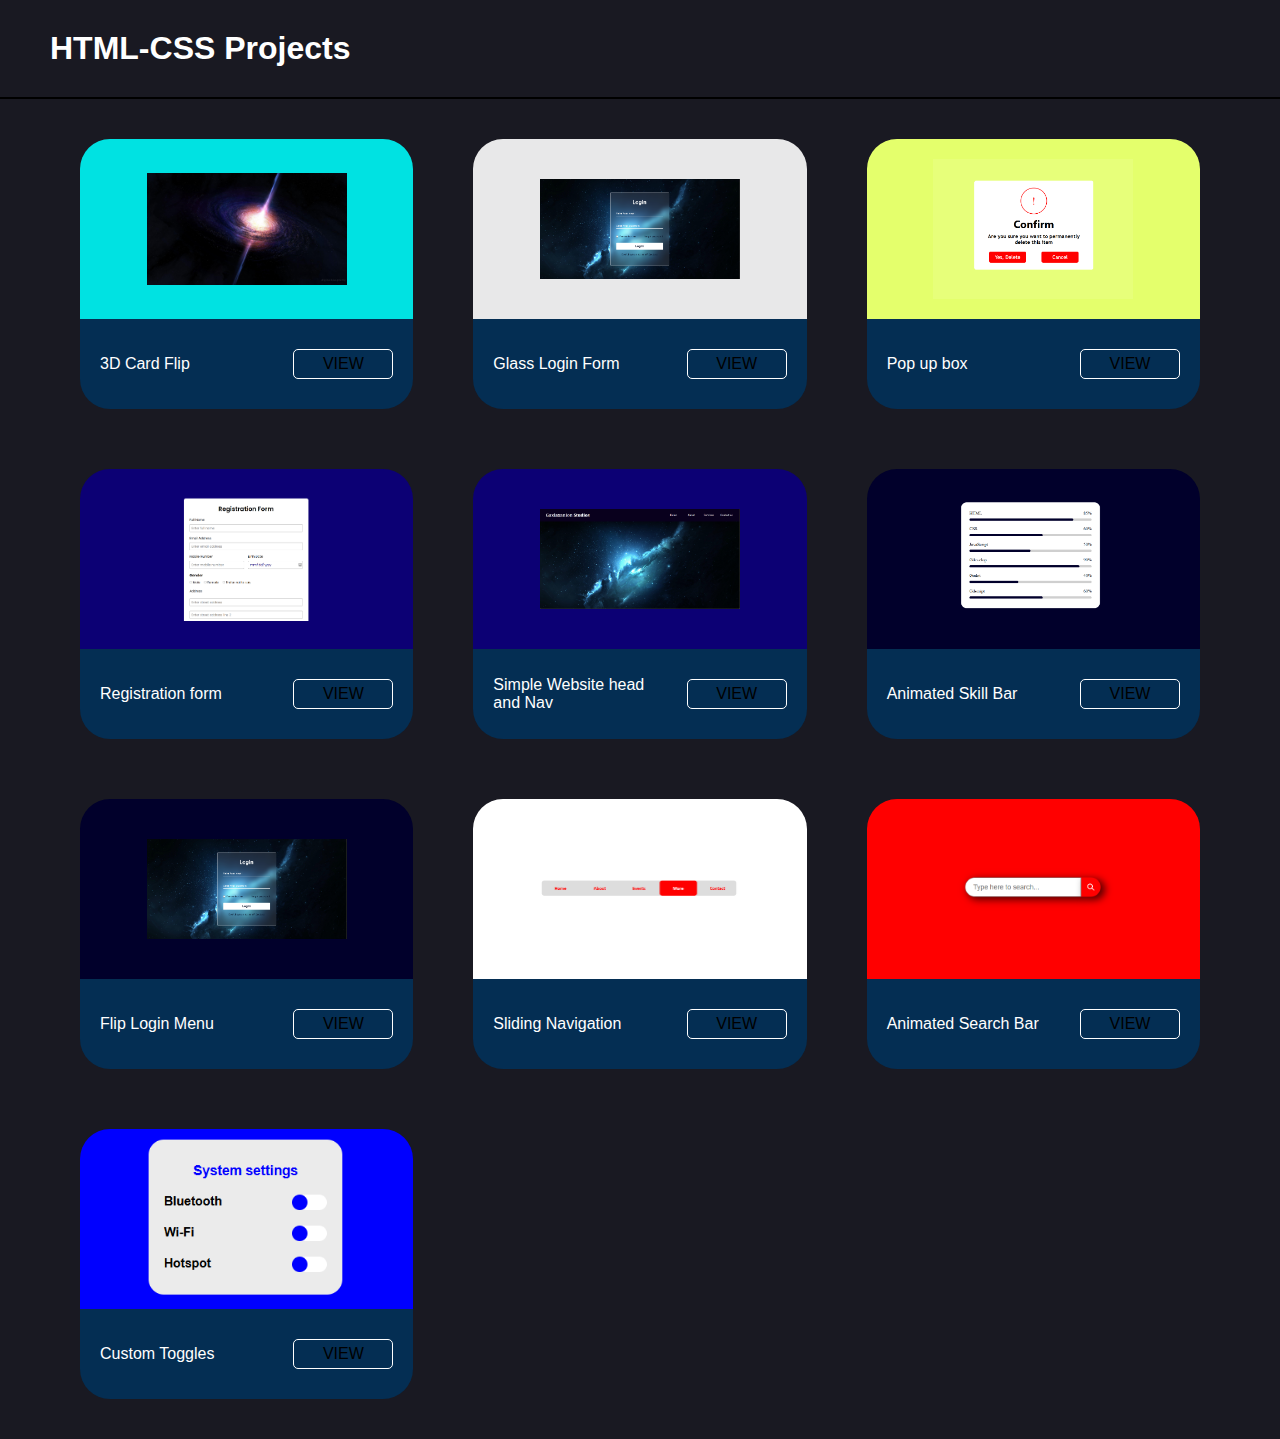
<file: index.html>
<!DOCTYPE html>
<html lang="en">
  <head>
    <meta charset="UTF-8" />
    <meta name="viewport" content="width=device-width, initial-scale=1.0" />
    <title>HTML CSS PROJECTS</title>
    <link rel="stylesheet" href="style.css" />
  </head>
  <body>
    <header>
      <div class="title">
        <h1>HTML-CSS Projects</h1>
      </div>
    </header>
    <main>
      <div class="projects">
        <div class="project_item">
          <div
            class="project_display"
            style="background-color: rgb(0, 226, 226)"
          >
            <img src="images/image_galaxy.jpg" alt="" />
          </div>
          <div class="project_description">
            <p class="project_name">3D Card Flip</p>
            <a href="sub_categories/3d_card_flip.html"
              ><button class="view_proect">VIEW</button></a
            >
          </div>
        </div>
        <div class="project_item">
          <div
            class="project_display"
            style="background-color: rgba(255, 255, 255, 0.9)"
          >
            <img src="/images/glass_login.png" alt="" />
          </div>
          <div class="project_description">
            <p class="project_name">Glass Login Form</p>
            <a href="sub_categories/glass-login-form.html"
              ><button class="view_proect">VIEW</button></a
            >
          </div>
        </div>
        <div class="project_item">
          <div
            class="project_display"
            style="background-color: rgba(228, 255, 108, 1)"
          >
            <img src="/images/pop-up-box.png" alt="" />
          </div>
          <div class="project_description">
            <p class="project_name">Pop up box</p>
            <a href="sub_categories/pop_up_box.html"
              ><button class="view_proect">VIEW</button></a
            >
          </div>
        </div>
        <div class="project_item">
          <div
            class="project_display"
            style="background-color: rgb(12, 0, 116)"
          >
            <img src="/images/registration_form.png" alt="" class="reg-form" />
          </div>
          <div class="project_description">
            <p class="project_name">Registration form</p>
            <a href="sub_categories/registration_form.html"
              ><button class="view_proect">VIEW</button></a
            >
          </div>
        </div>
        <div class="project_item">
          <div
            class="project_display"
            style="background-color: rgb(12, 0, 116)"
          >
            <img src="/images/simple_website.png" alt="" />
          </div>
          <div class="project_description">
            <p class="project_name">Simple Website head and Nav</p>
            <a href="sub_categories/simple_website.html"
              ><button class="view_proect">VIEW</button></a
            >
          </div>
        </div>
        <div class="project_item">
          <div class="project_display" style="background-color: rgb(1, 0, 43)">
            <img src="/images/animated_skill_bar.png" alt="" />
          </div>
          <div class="project_description">
            <p class="project_name">Animated Skill Bar</p>
            <a href="sub_categories/animated_bars.html"
              ><button class="view_proect">VIEW</button></a
            >
          </div>
        </div>
        <div class="project_item">
          <div class="project_display" style="background-color: rgb(1, 0, 43)">
            <img src="/images/glass_login.png" alt="" />
          </div>
          <div class="project_description">
            <p class="project_name">Flip Login Menu</p>
            <a href="sub_categories/3d_login_page.html"
              ><button class="view_proect">VIEW</button></a
            >
          </div>
        </div>
        <div class="project_item">
          <div
            class="project_display"
            style="background-color: rgb(255, 255, 255)"
          >
            <img src="/images/sliding-nav.png" alt="" />
          </div>
          <div class="project_description">
            <p class="project_name">Sliding Navigation</p>
            <a href="sub_categories/Navigation_sliding.html"
              ><button class="view_proect">VIEW</button></a
            >
          </div>
        </div>
        <div class="project_item">
          <div class="project_display" style="background-color: rgb(255, 0, 0)">
            <img src="/images/anSearchBar.png" alt="" />
          </div>
          <div class="project_description">
            <p class="project_name">Animated Search Bar</p>
            <a href="sub_categories/animated_search_bar.html"
              ><button class="view_proect">VIEW</button></a
            >
          </div>
        </div>
        <div class="project_item">
          <div class="project_display" style="background-color: rgb(0, 0, 255)">
            <img src="/images/btns.png" alt="" />
          </div>
          <div class="project_description">
            <p class="project_name">Custom Toggles</p>
            <a href="sub_categories/buttons.html"
              ><button class="view_proect">VIEW</button></a
            >
          </div>
        </div>
      </div>
    </main>
  </body>
</html>
</file>
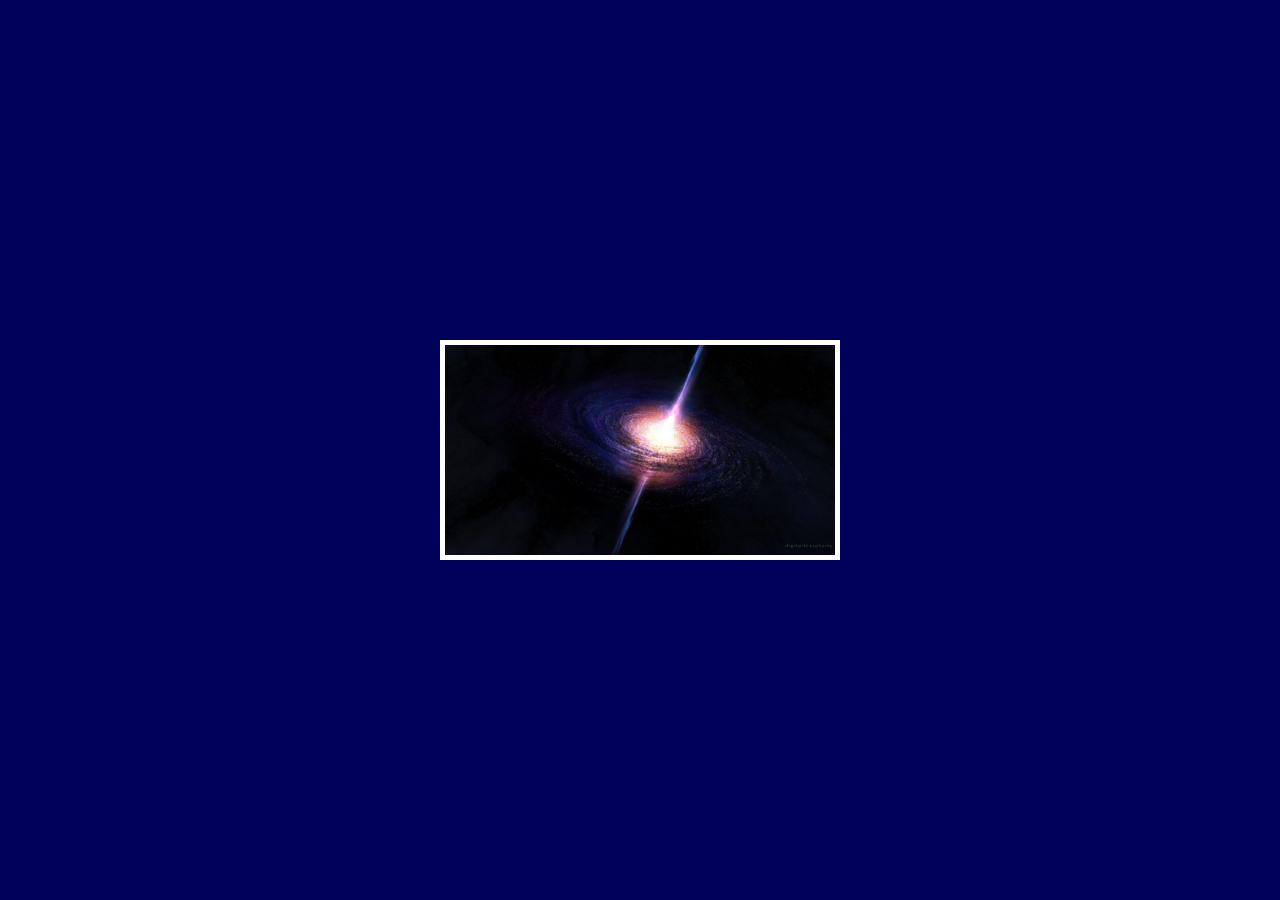
<file: sub_categories/3d_card_flip.html>
<!DOCTYPE html>
<html lang="en">
  <head>
    <meta charset="UTF-8" />
    <meta name="viewport" content="width=device-width, initial-scale=1.0" />
    <title>3D CARD FLIP</title>
    <style>
      * {
        box-sizing: border-box;
        margin: 0;
        padding: 0;
      }
      body {
        width: 100%;
        height: 100vh;
        overflow: hidden;
        display: flex;
        align-items: center;
        justify-content: center;
        background-color: rgb(0, 0, 90);
      }
      .card {
        width: 400px;
        height: 220px;
        position: relative;
        transform-style: preserve-3d;
        transition: all 0.6s ease-in-out;
      }
      .card-cont {
        perspective: 1000px;
      }
      .card-cont:hover .card {
        transform: rotateY(180deg);
      }
      .card .front-face,
      .card .back-face {
        border: 5px solid white;
        position: absolute;
        width: 100%;
        height: 100%;
        
      }
      .card .back-face {
        transform: rotateY(180deg);
        backface-visibility: hidden;
      }

      .card .front-face img,
      .card .back-face img {
        width: 100%;
        height: 100%;
      }
      .card .back-face {
        background: linear-gradient(rgb(0, 0, 255), rgb(0, 200, 255));
      }
      .card .back-face .info{
        padding: 40px 20px;
      }
      .card .back-face h1{
        text-align: center;
        color: white;
      }
    </style>
  </head>
  <body>
      <div class="card-cont">
        <div class="card">
          <div class="front-face">
            <img src="/images/image_galaxy.jpg" alt="" />
          </div>
          <div class="back-face">
            <div class="info">
              <h1>Welcome to Galaxanion Studios</h1>
            </div>
          </div>
        </div>
      </div>
  </body>
</html>
</file>
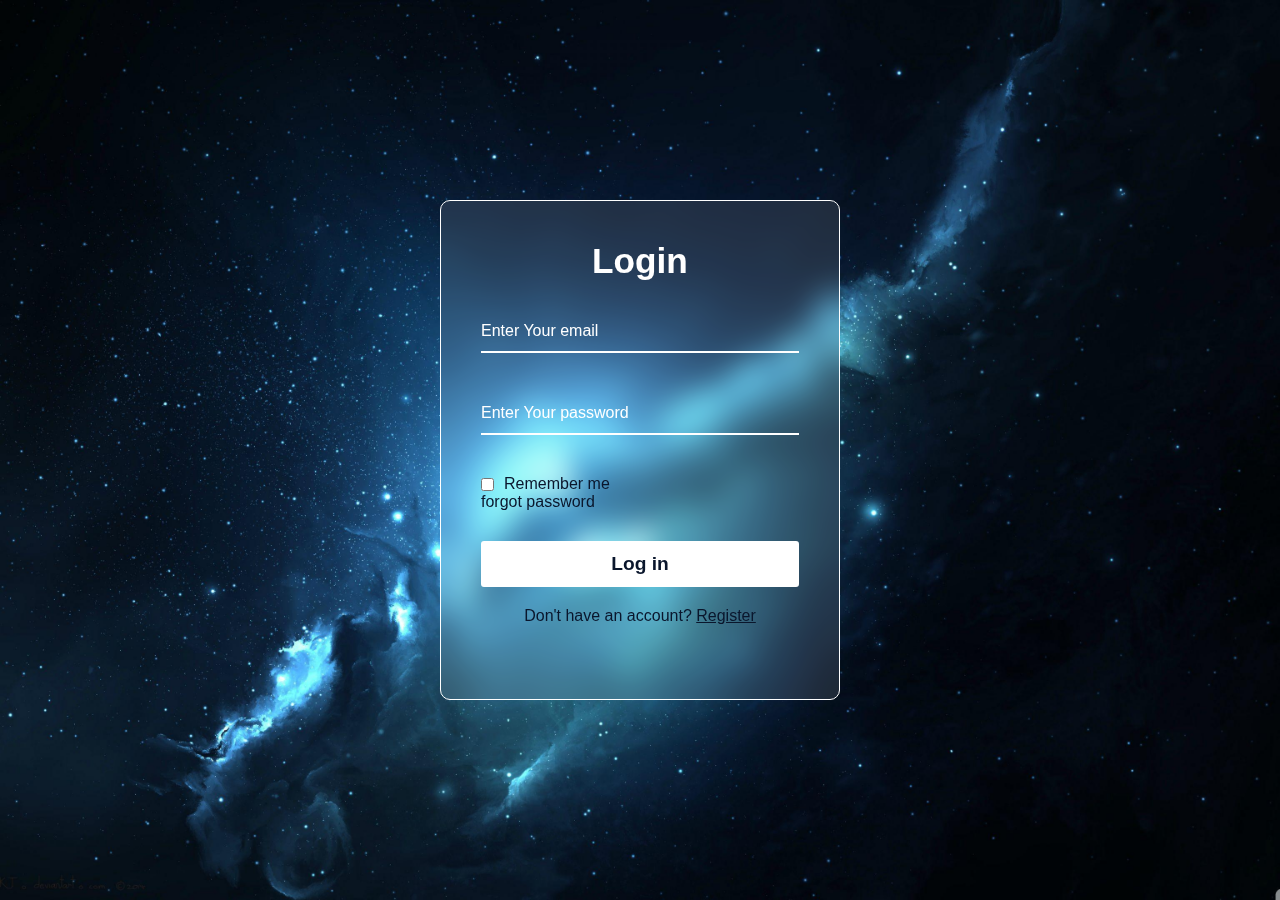
<file: sub_categories/3d_login_page.html>
<!DOCTYPE html>
<html lang="en">
  <head>
    <meta charset="UTF-8" />
    <meta name="viewport" content="width=device-width, initial-scale=1.0" />
    <title>Glass Login Form</title>
    <style>
      * {
        box-sizing: border-box;
        padding: 0px;
        margin: 0px;
      }
      body {
        width: 100vw;
        height: 100vh;
        display: flex;
        align-items: center;
        justify-content: center;
        background: url(/images/image-blue-stars.jpg) no-repeat center;
        background-size: cover;
        font-family: "Lucida Sans", "Lucida Sans Regular", "Lucida Grande",
          "Lucida Sans Unicode", Geneva, Verdana, sans-serif;
      }
      #gen_cont {
        perspective: 1000px;
        width: 100%;
        display: flex;
        align-items: center;
        justify-content: center;
        transition: all 0.4s linear;
        transform-style: preserve-3d;
      }
      #gen_cont.flip {
        transform: rotateY(180deg);
      }
      .container, .rev-cont {
        width: 90%;
        max-width: 400px;
        height: 500px;
        padding: 0px 40px;
        background-color: rgba(255, 255, 255, 0.1);
        backdrop-filter: blur(15px);
        border: 0.5px solid white;
        border-radius: 10px;
        backface-visibility: hidden;
      }
      .rev-cont {
        transform: rotateY(180deg);
        backface-visibility: hidden;
        position: absolute;
        background-color: white;
        display: flex;
        justify-content: center;
        align-items: center;
      }
      .rev-cont p{
        font-size: 2rem;
        text-align: center;
        color: rgb(0, 17, 255);
      }
      form {
        display: flex;
        flex-direction: column;
        justify-content: center;
        align-items: center;
      }
      form h2 {
        font-size: 2.2rem;
        color: white;
        margin: 40px 0px 30px 0px;
      }
      form .input-field {
        position: relative;
        width: 100%;
        color: white;
        border-bottom: 2px solid white;
        margin-bottom: 40px;
      }
      form .input-field input {
        width: 100%;
        height: 40px;
        font-size: 1.2rem;
        color: white;
        background: transparent;
        border: none;
        outline: none;
      }
      form .input-field label {
        position: absolute;
        top: 50%;
        left: 0px;
        transform: translateY(-50%);
        transition: all 0.2s ease-out;
        pointer-events: none;
      }
      .input-field input:focus + label,
      .input-field input.with_cont + label {
        transform: translateY(-150%);
        font-size: 0.8rem;
      }

      .password-options {
        width: 100%;
        display: flex;
        flex-direction: row;
        justify-content: space-between;
        flex-wrap: wrap;
      }
      .remember {
        display: flex;
        flex-direction: row;
        align-items: center;
        gap: 10px;
        width: 100%;
        color: #0a162c;
      }
      #remember {
        accent-color: #0a162c;
      }
      .forgot {
        width: 100%;
        color: #0a162c;
        cursor: pointer;
      }
      .forgot:hover {
        text-decoration: underline;
      }
      button.login {
        width: 100%;
        padding: 10px;
        font-size: 1.2rem;
        margin-top: 30px;
        font-weight: bold;
        border: 2px solid #ffffff;
        color: #0a162c;
        border-radius: 3px;
        background-color: white;
        transition: all 0.4s ease-in-out;
        cursor: pointer;
      }
      button.login:hover {
        background: transparent;
        color: #ffffff;
        border: 2px solid white;
      }
      div.register {
        width: 100%;
        margin-top: 20px;
        text-align: center;
      }
      div.register p {
        color: #0a162c;
      }
      div.register a {
        color: #0a162c;
      }
    </style>
  </head>
  <body>
    <section id="gen_cont">
      <div class="container" id="cont">
        <form action="#">
          <h2>Login</h2>
          <div class="input-field">
            <input
              type="email"
              id="email"
              oninput="toggleContClass(id)"
              onchange="toggleContClass(id)"
              required
            />
            <label>Enter Your email</label>
          </div>
          <div class="input-field">
            <input
              type="password"
              id="password"
              oninput="toggleContClass(id)"
              onchange="toggleContClass(id)"
              required
            />
            <label>Enter Your password</label>
          </div>
          <div class="password-options">
            <label class="remember" for="remember">
              <input type="checkbox" id="remember" />
              <p>Remember me</p>
            </label>
            <div class="forgot">
              <p>forgot password</p>
            </div>
          </div>
          <button
            class="login"
            onclick="
        check_toggleClass('flip', 'gen_cont')"
          >
            Log in
          </button>
          <div class="register">
            <p>Don't have an account? <a href="#">Register</a></p>
          </div>
        </form>
      </div>
      <div class="rev-cont">
        <p class="congrats">
          Congratulations <br />
          You have Signed in
        </p>
      </div>
    </section>
    <script>
      const form = document.querySelector("form");
      function toggleContClass(id) {
        const element = document.getElementById(id);
        if (element.value === "") {
          element.classList.remove("with_cont");
        } else {
          element.classList.add("with_cont");
        }
      }

      function check_toggleClass(_class, id) {
        if (form.checkValidity()) {
          toggleClass(_class, id);
        }
      }

      function toggleClass(class_name, id) {
        var element = document.getElementById(id);
        if (element) element.classList.toggle(class_name);
      }
    </script>
  </body>
</html>
</file>
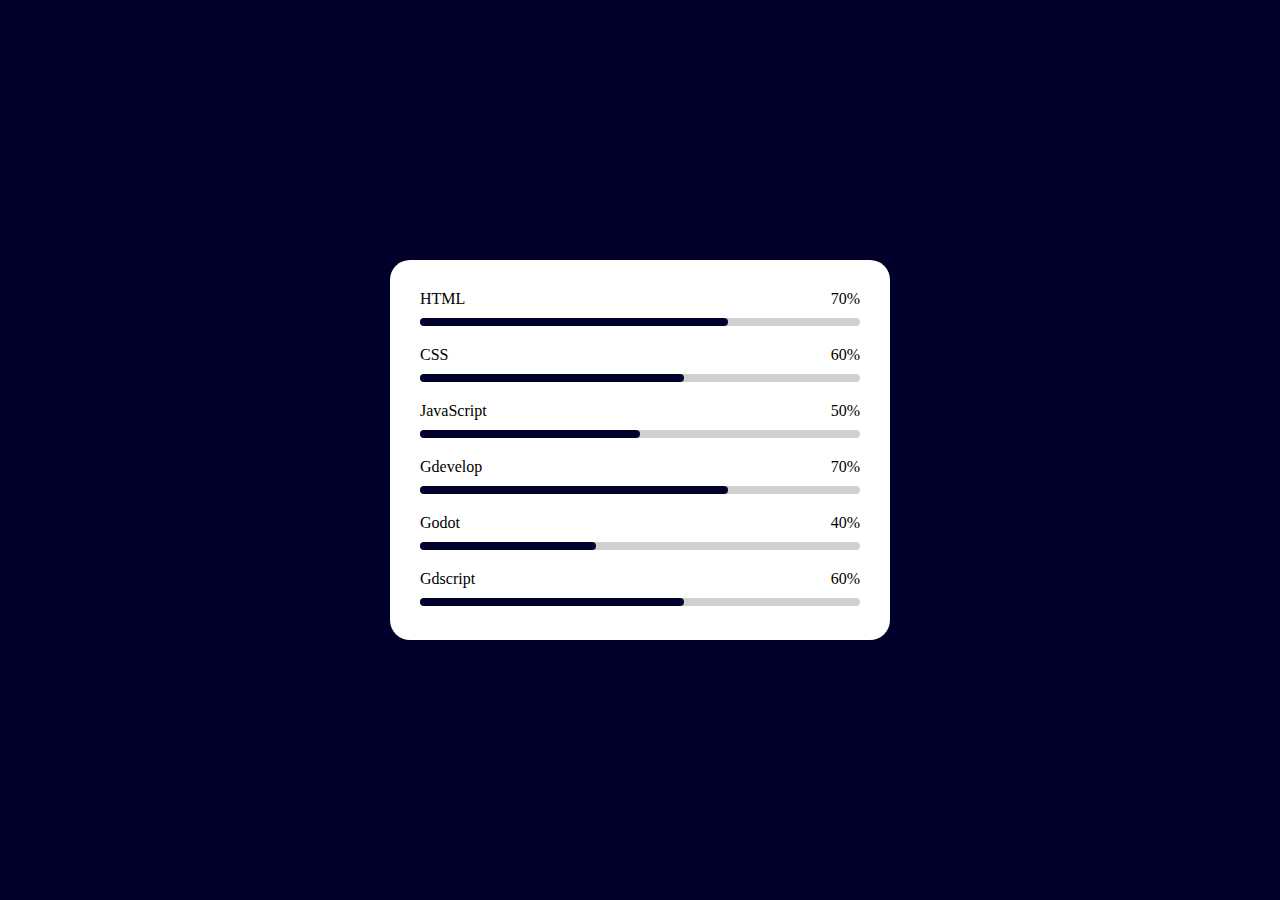
<file: sub_categories/animated_bars.html>
<!DOCTYPE html>
<html lang="en">
  <head>
    <meta charset="UTF-8" />
    <meta name="viewport" content="width=device-width, initial-scale=1.0" />
    <title>Animated Skill Bar</title>
    <style>
      * {
        box-sizing: border-box;
        margin: 0px;
        padding: 0px;
      }
      body {
        width: 100%;
        height: 100vh;
        display: flex;
        justify-content: center;
        align-items: center;
        background-color: rgb(1, 0, 43);
      }
      .container {
        width: 500px;
        height: 380px;
        background-color: white;
        border-radius: 20px;
        display: flex;
        flex-direction: column;
        padding: 30px;
        gap: 20px;
      }
      .skill {
        display: flex;
        flex-direction: column;
        gap: 10px;
      }
      .desc {
        width: 100%x;
        display: flex;
        justify-content: space-between;
      }
      .bar-full {
        width: 100%;
        background-color: rgb(207, 207, 207);
        height: 8px;
        border-radius: 20px;
      }
      .bar-full .bar-var {
        width: 0%;
        background-color: rgb(1, 0, 43);
        height: 8px;
        border-radius: 20px;
      }
    </style>
  </head>
  <body>
    <div class="container">
      <div class="skill">
        <div class="desc">
          <p>HTML</p>
          <p id="per1"></p>
        </div>
        <div class="bar-full">
          <div class="bar-var" id="bar1" goal="85"></div>
        </div>
      </div>
      <div class="skill">
        <div class="desc">
          <p>CSS</p>
          <p id="per2"></p>
        </div>
        <div class="bar-full">
          <div class="bar-var" id="bar2" goal="60"></div>
        </div>
      </div>
      <div class="skill">
        <div class="desc">
          <p>JavaScript</p>
          <p id="per3"></p>
        </div>
        <div class="bar-full">
          <div class="bar-var" id="bar3" goal="50"></div>
        </div>
      </div>
      <div class="skill">
        <div class="desc">
          <p>Gdevelop</p>
          <p id="per4"></p>
        </div>
        <div class="bar-full">
          <div class="bar-var" id="bar4" goal="90"></div>
        </div>
      </div>
      <div class="skill">
        <div class="desc">
          <p>Godot</p>
          <p id="per5"></p>
        </div>
        <div class="bar-full">
          <div class="bar-var" id="bar5" goal="40"></div>
        </div>
      </div>
      <div class="skill">
        <div class="desc">
          <p>Gdscript</p>
          <p id="per6"></p>
        </div>
        <div class="bar-full">
          <div class="bar-var" id="bar6" goal="60"></div>
        </div>
      </div>
    </div>

    <script>
      for (let i = 1; i < 7; i++) {
        animateSkill("per" + i, "bar" + i);
      }

      function animateSkill(perId, barId) {
        const barEl = document.getElementById(barId);
        const perEl = document.getElementById(perId);

        const target = parseInt(barEl.getAttribute("goal"), 10);
        let width = 0;
        const step = 1;

        const interval = setInterval(() => {
          if (width >= target) {
            clearInterval(interval);
          } else {
            width += step;
            barEl.style.width = width + "%";
            perEl.innerHTML = width + "%";
          }
        }, 10);
      }
    </script>
  </body>
</html>
</file>
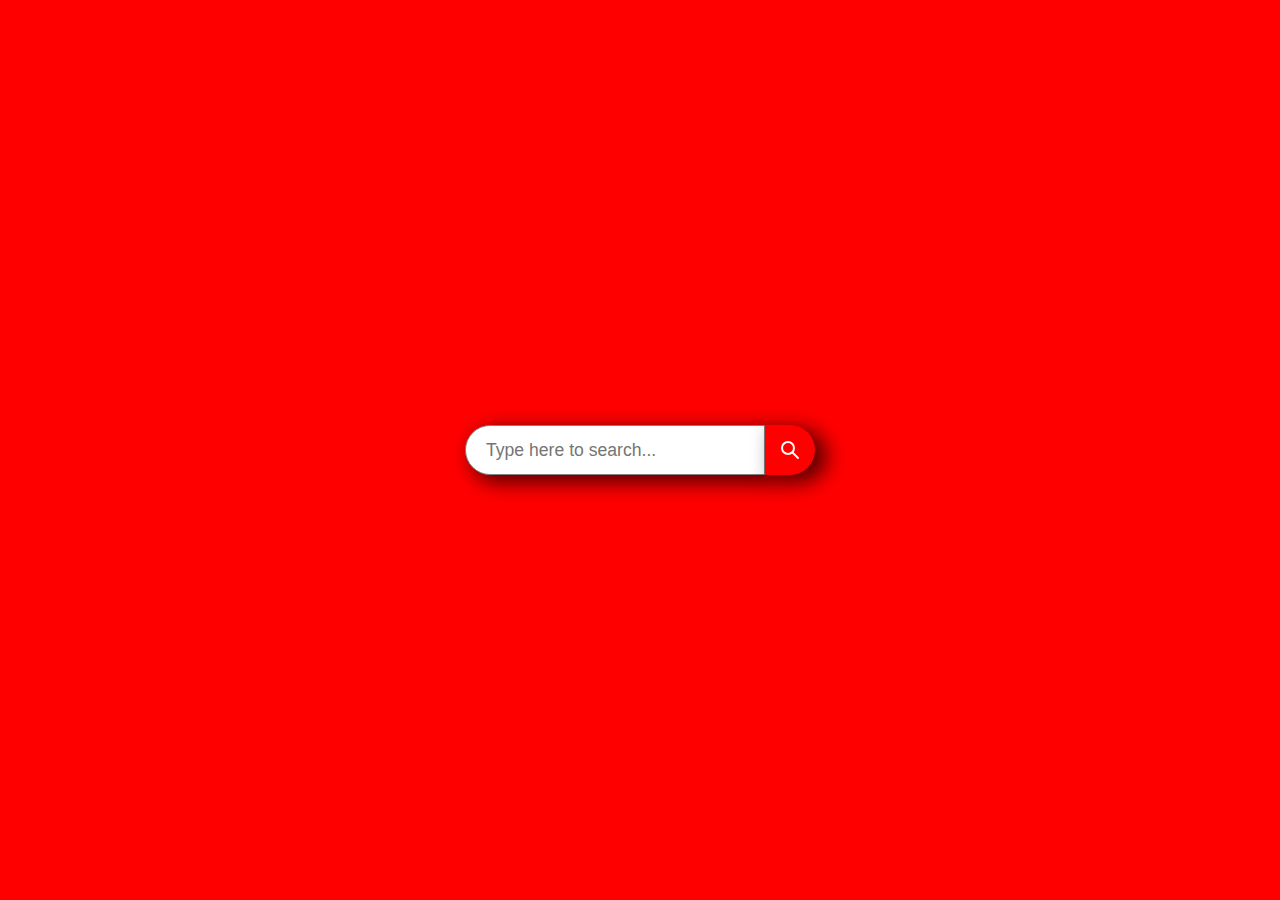
<file: sub_categories/animated_search_bar.html>
<!DOCTYPE html>
<html lang="en">
  <head>
    <meta charset="UTF-8" />
    <meta name="viewport" content="width=device-width, initial-scale=1.0" />
    <title>Animated Search Bar</title>
    <style>
      * {
        box-sizing: border-box;
        margin: 0px;
        padding: 0px;
        transition: all 0.3s ease;
        
      }
      body {
        width: 100%;
        height: 100vh;
        display: flex;
        align-items: center;
        justify-content: center;
        background-color: red;
      }
      .search-bar {
        display: flex;
        flex-direction: row;
        align-items: center;
        justify-content: center;
        width: 350px;
        height: 50px;
        position: relative;
      }
      .search-input {
        position: absolute;
        left: 0%;
        top: 0px;

        display: flex;
        align-items: center;
        justify-content: center;
      }
      .search-input.show {
        left: 50%;
        transform: translateX(-50%);
      }
      .search-input input {
        width: 300px;
        height: 50px;
        outline: none;
        padding: 5px 20px;
        font-size: 1.1rem;
        border-top-left-radius: 25px;
        border-bottom-left-radius: 25px;
        border: 1px solid gray;
        box-shadow: 8px 6px 20px 2px rgba(0, 0, 0, 0.651);
      }
      #input.show input {
        width: 0px;
        opacity: 0%;
        pointer-events: none;
      }
      .search-icon {
        position: absolute;
        right: 0%;

        background-color: red;
        border-top-right-radius: 25px;
        border-bottom-right-radius: 25px;
        height: 50px;
        width: 50px;
        display: flex;
        align-items: center;
        justify-content: center;
        box-shadow: 10px 6px 20px 2px rgba(0, 0, 0, 0.651);
      }
      #searchB.round {
        position: absolute;
        border-radius: 50%;
        right: 50%;
        transform: translateX(50%);
      }
    </style>
  </head>
  
  <body>
    <div class="search-bar">
      <div class="search-input" id="input">
        <input type="text" placeholder="Type here to search..." />
      </div>
      <div
        class="search-icon"
        id="searchB"
        onclick="toggleClass('show', 'input'); toggleClass('round', 'searchB')"
      >
        <img src="/images/mag-glass.svg" alt="" />
      </div>
    </div>

    <script src="general.js"></script>
  </body>
</html>
</file>
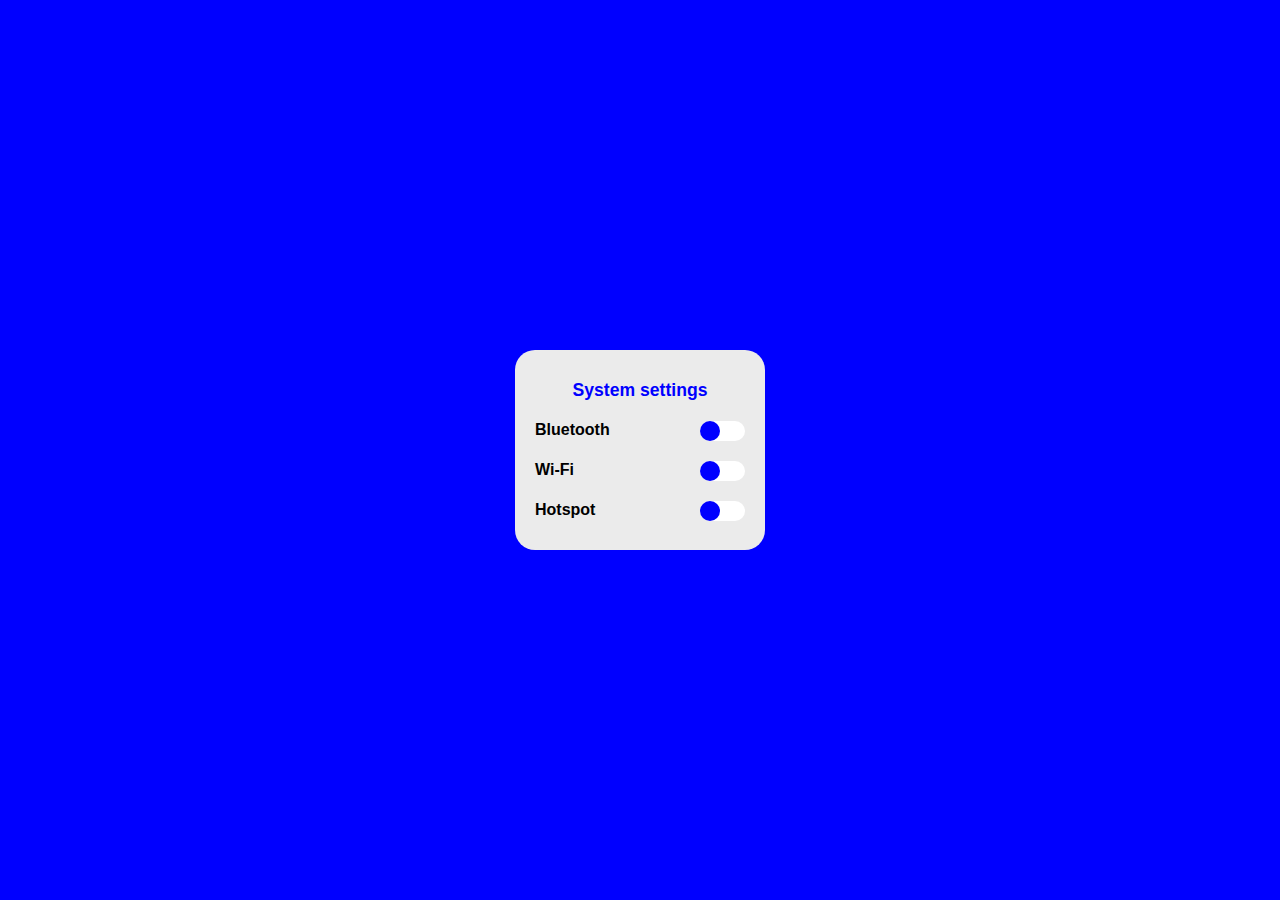
<file: sub_categories/buttons.html>
<!DOCTYPE html>
<html lang="en">
  <head>
    <meta charset="UTF-8" />
    <meta name="viewport" content="width=device-width, initial-scale=1.0" />
    <title>Custom Radio Buttons</title>
    <style>
      * {
        box-sizing: border-box;
        margin: 0px;
        padding: 0px;
        font-family: "Inter", sans-serif;
        font-weight: 600;
      }
      body {
        width: 100%;
        height: 100vh;
        display: flex;
        justify-content: center;
        align-items: center;
        background-color: blue;
      }
      .container {
        width: 250px;
        height: 200px;
        background-color: rgb(235, 235, 235);
        display: flex;
        flex-direction: column;
        gap: 20px;
        align-items: center;
        justify-content: center;
        border-radius: 20px;
        padding: 20px;
      }
      h2 {
        color: blue;
        font-size: 1.1rem;
        text-align: left;
      }
      p {
        width: 75%;
      }
      .item {
        display: flex;
        flex-direction: row;
        justify-content: space-between;
        width: 100%;
      }
      input {
        display: none;
      }
      .check-toggle {
        width: 45px;
        height: 20px;
        background-color: rgb(255, 255, 255);
        border-radius: 40px;
        position: relative;
      }
      .check-toggle::after {
        content: "";
        position: absolute;
        top: 0px;
        left: 0px;
        width: 20px;
        height: 20px;
        background-color: blue;
        border-radius: 40px;
        transition: all 0.2s ease-in;
      }
      input:checked + .check-toggle::after {
        left: 25px;
      }
    </style>
  </head>
  <body>
    <div class="container">
      <h2>System settings</h2>
      <div class="item">
        <p>Bluetooth</p>
        <input type="checkbox" id="c1" name="c1" />
        <label for="c1" class="check-toggle"></label>
      </div>
      <div class="item">
        <p>Wi-Fi</p>
        <input type="checkbox" id="c2" name="c2" />
        <label for="c2" class="check-toggle"></label>
      </div>
      <div class="item">
        <p>Hotspot</p>
        <input type="checkbox" id="c3" name="c3"/>
        <label for="c3" class="check-toggle"></label>
      </div>
    </div>
  </body>
</html>
</file>
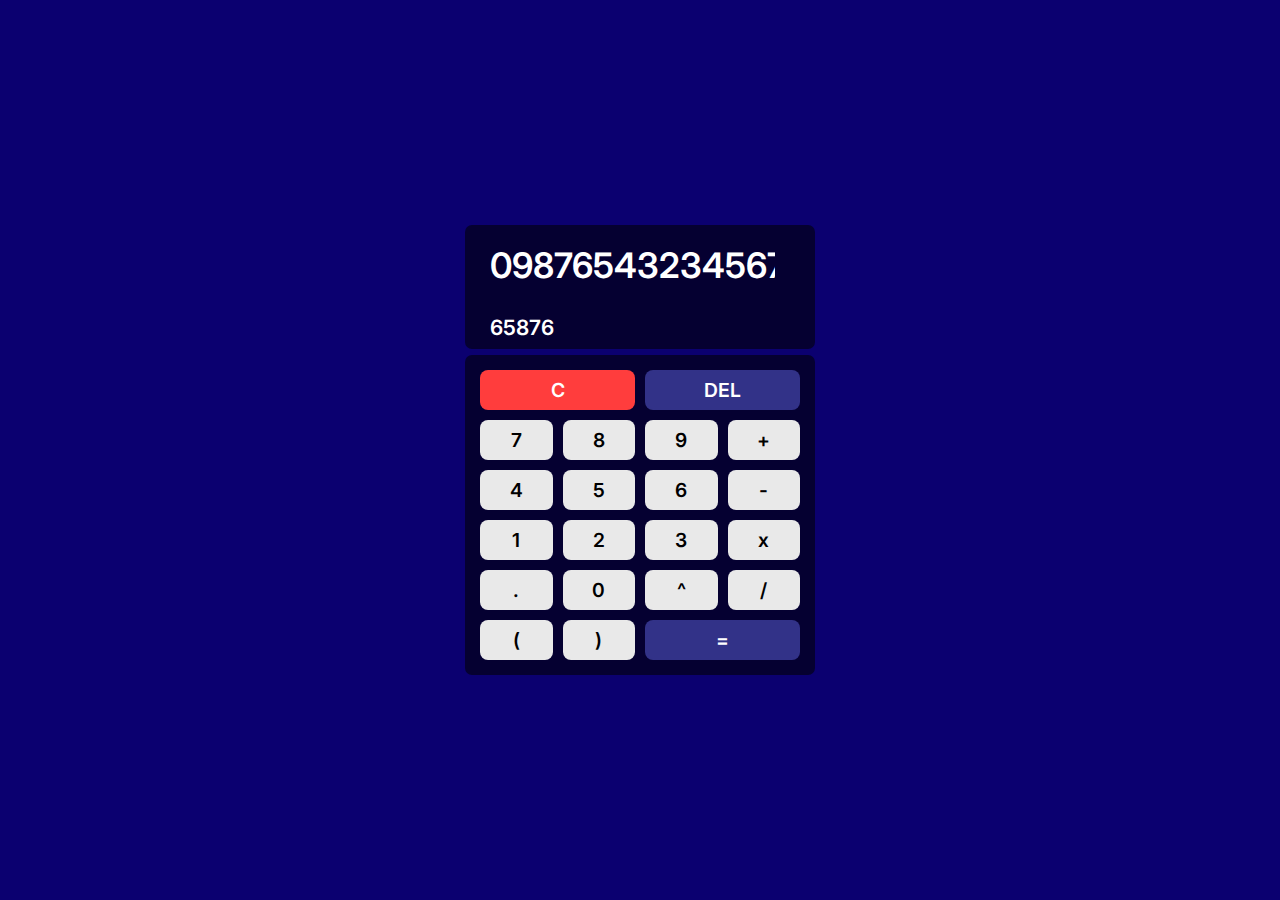
<file: sub_categories/calculator.html>
<!DOCTYPE html>
<html lang="en">
  <head>
    <meta charset="UTF-8" />
    <meta name="viewport" content="width=device-width, initial-scale=1.0" />
    <title>Calculator</title>
    <style>
      @import url("https://fonts.googleapis.com/css2?family=Anton&family=Inter:ital,opsz,wght@0,14..32,100..900;1,14..32,100..900&family=Orbitron:wght@400..900&family=Poppins:ital,wght@0,100;0,200;0,300;0,400;0,500;0,600;0,700;0,800;0,900;1,100;1,200;1,300;1,400;1,500;1,600;1,700;1,800;1,900&display=swap");
      * {
        margin: 0px;
        padding: 0;
        box-sizing: border-box;
        transition: all 0.4s linear;
        font-family: "Inter", sans-serif;
        font-weight: 600;
        font-size: 1.1rem;
      }
      body {
        display: flex;
        align-items: center;
        justify-content: center;
        width: 100vw;
        height: 100vh;
        background-color: rgb(11, 0, 112);
      }
      .container {
        width: 100%;
        max-width: 350px;
        height: 450px;
        display: flex;
        flex-direction: column;
        gap: 6px;
      }
      .display {
        display: flex;
        flex-direction: column;
        width: 100%;
        height: 180px;
        background-color: rgb(5, 0, 49);
        border-radius: 7px;
      }
      .display .st-dis,
      .display .ans-dis{
        padding: 0px 25px;
        font-size: 2rem;
        width: 100%;
        height: 65%;
        color: white;
        background-color: transparent;
        border: none;
        outline: none;
        appearance: none;
        
        
      }
      .display .ans-dis{
        height: 35%;
        font-size: 1.2rem;
      }
      .buttons {
        width: 100%;
        height: 100%;
        padding: 15px;
        display: grid;
        grid-template-columns: 1fr 1fr 1fr 1fr;
        gap: 10px;
        background-color: rgb(5, 0, 49);
        border-radius: 7px;
      }
      button {
        border: none;
        border-radius: 8px;
        background-color: rgb(233, 233, 233);
        outline: none;
        cursor: pointer;
      }
      #C {
        grid-column: 1 / span 2;
        background-color: rgb(255, 61, 61);
        color: white;
      }
      #D {
        grid-column: 3 / span 2;
        background-color: rgb(50, 50, 136);
        color: white;
      }
      #eq {
        grid-column: 3 / span 2;
        background-color: rgb(50, 50, 136);
        color: white;
      }
    </style>
  </head>
  <body>
    <div class="container">
      <div class="display">
        <input type="number" class="st-dis" value="098765432345678909876543345678" disabled>
        <input type="number" class="ans-dis" value="65876" disabled>
      </div>
      <div class="buttons">
        <button id="C">C</button>
        <button id="D">DEL</button>

        <button id="7">7</button>
        <button id="8">8</button>
        <button id="9">9</button>
        <button id="+">+</button>

        <button id="4">4</button>
        <button id="5">5</button>
        <button id="6">6</button>
        <button id="-">-</button>

        <button id="1">1</button>
        <button id="2">2</button>
        <button id="3">3</button>
        <button id="*">x</button>

        <button id=".">.</button>
        <button id="0">0</button>
        <button id="^">^</button>
        <button id="/">/</button>

        <button id="(">(</button>
        <button id=")">)</button>
        <button id="eq">=</button>
      </div>
    </div>
  </body>
</html>
</file>
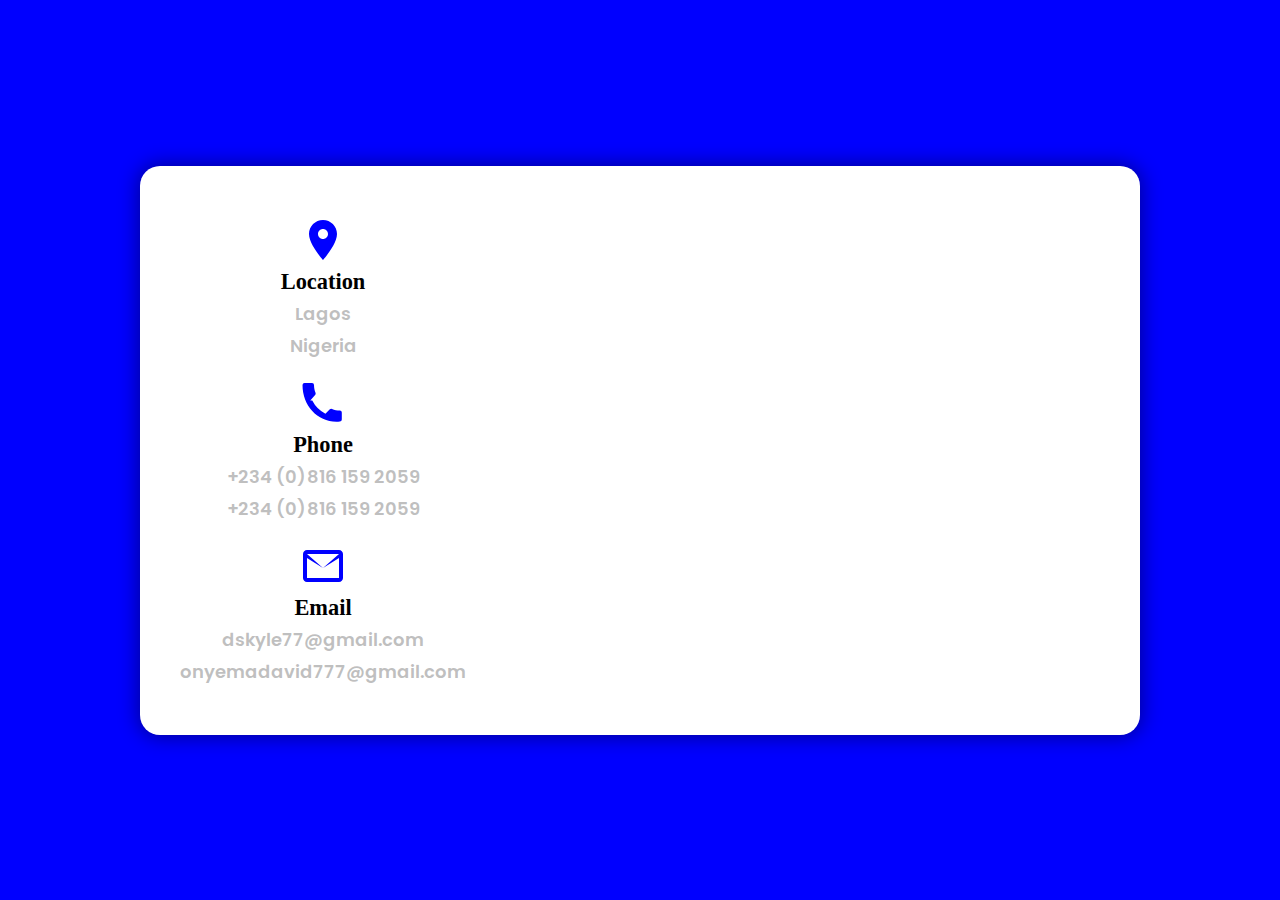
<file: sub_categories/contact_us_form.html>
<!DOCTYPE html>
<html lang="en">
  <head>
    <meta charset="UTF-8" />
    <meta name="viewport" content="width=device-width, initial-scale=1.0" />
    <title>Contact us form</title>
    <style>
      @import url("https://fonts.googleapis.com/css2?family=Poppins:ital,wght@0,100;0,200;0,300;0,400;0,500;0,600;0,700;0,800;0,900;1,100;1,200;1,300;1,400;1,500;1,600;1,700;1,800;1,900&display=swap");
      * {
        box-sizing: border-box;
        margin: 0px;
        padding: 0px;
      }
      body {
        width: 100%;
        height: 100vh;
        display: flex;
        align-items: center;
        justify-content: center;
        background-color: blue;
      }
      .container {
        width: 80%;
        max-width: 1000px;
        /* height: 400px; */
        background-color: white;
        display: flex;
        flex-direction: row;
        padding: 40px 30px;
        border-radius: 20px;
        box-shadow: 0px 0px 20px 2px rgba(0, 0, 0, 0.404);
      }
      .left {
        display: flex;
        flex-direction: column;
      }
      .left .contact-method {
        display: flex;
        flex-direction: column;
        align-items: center;
        padding: 10px;
        gap: 5px;
      }
      .left .contact-method span,
      .left .contact-method a {
        text-decoration: none;
        color: rgba(128, 128, 128, 0.5);
        font-size: 18px;
        font-weight: 600;
        font-family:'Poppins',sans-serif;
      }
      .left .contact-method p {
        font-weight: 550;
        font-size: 1.4rem;
      }
    </style>
  </head>
  <body>
    <div class="container">
      <div class="left">
        <div class="contact-method">
          <img src="/images/location.svg" alt="" />
          <p>Location</p>
          <span>Lagos</span>
          <span>Nigeria</span>
        </div>
        <div class="contact-method">
          <img src="/images/phone.svg" alt="" />
          <p>Phone</p>

          <a href="tel:+2348161592059">+234 (0)816 159 2059 </a>
          <a href="tel:+2348161592059">+234 (0)816 159 2059 </a>
        </div>

        <div class="contact-method">
          <img src="/images/email.svg" alt="" />
          <p>Email</p>

          <a href="mailto:dskyle77@gmail.com">dskyle77@gmail.com</a>
          <a href="mailto:onyemadavid777@gmail.com">onyemadavid777@gmail.com</a>
        </div>
      </div>
      <div class="right"></div>
    </div>
  </body>
</html>
</file>
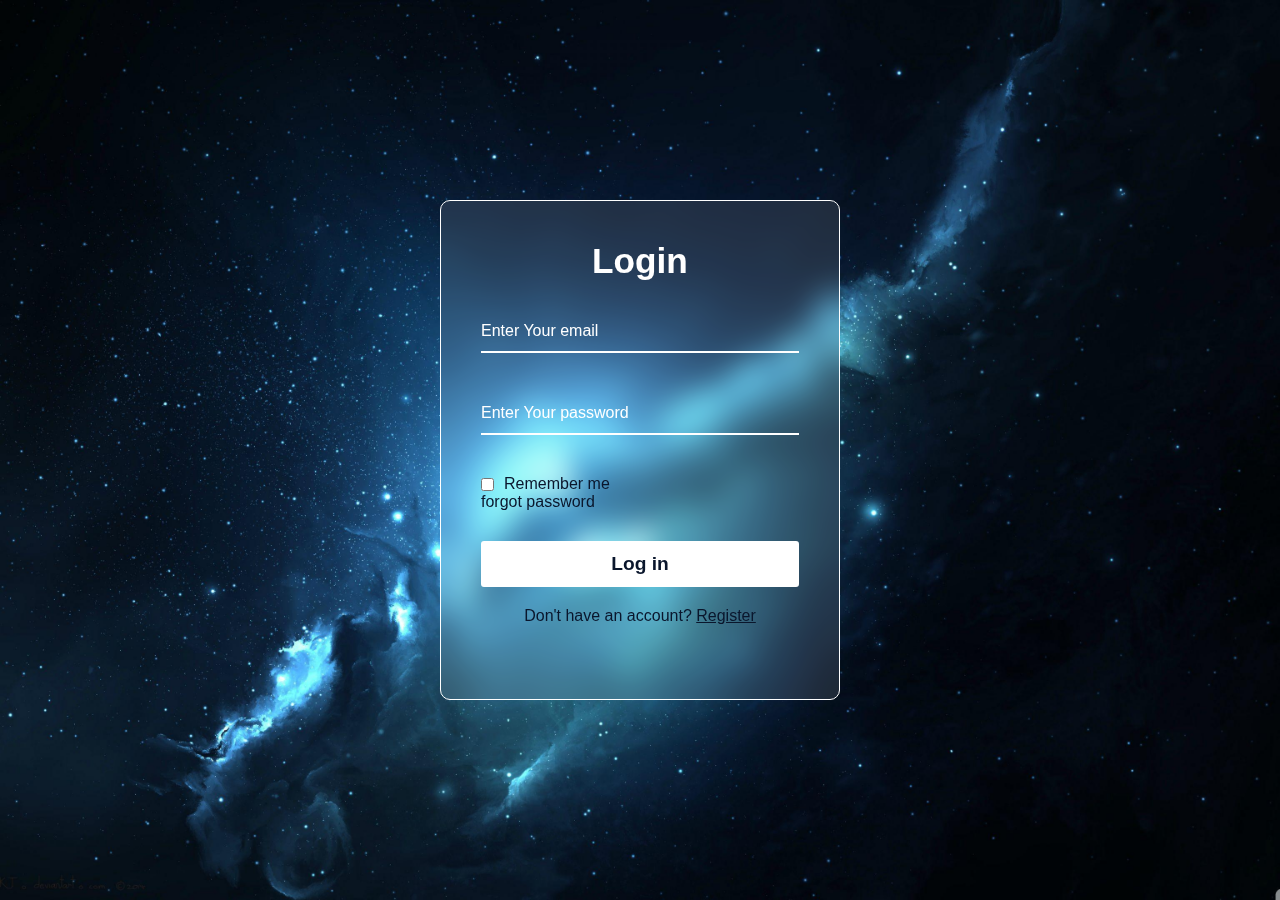
<file: sub_categories/glass-login-form.html>
<!DOCTYPE html>
<html lang="en">
  <head>
    <meta charset="UTF-8" />
    <meta name="viewport" content="width=device-width, initial-scale=1.0" />
    <title>Glass Login Form</title>
    <style>
      * {
        box-sizing: border-box;
        padding: 0px;
        margin: 0px;
      }
      body {
        width: 100vw;
        height: 100vh;
        display: flex;
        align-items: center;
        justify-content: center;
        background: url(/images/image-blue-stars.jpg) no-repeat center;
        background-size: cover;
        font-family: "Lucida Sans", "Lucida Sans Regular", "Lucida Grande",
          "Lucida Sans Unicode", Geneva, Verdana, sans-serif;
      }
      .container {
        width: 90%;
        max-width: 400px;
        height: 500px;
        padding: 0px 40px;
        background-color: rgba(255, 255, 255, 0.1);
        backdrop-filter: blur(15px);
        -webkit-backdrop-filter: blur(15px);
        border: 0.5px solid white;
        border-radius: 10px;
      }
      form {
        display: flex;
        flex-direction: column;
        justify-content: center;
        align-items: center;
      }
      form h2 {
        font-size: 2.2rem;
        color: white;
        margin: 40px 0px 30px 0px;
      }
      form .input-field {
        position: relative;
        width: 100%;
        color: white;
        border-bottom: 2px solid white;
        margin-bottom: 40px;
      }
      form .input-field input {
        width: 100%;
        height: 40px;
        font-size: 1.2rem;
        color: white;
        background: transparent;
        border: none;
        outline: none;
      }
      form .input-field label {
        position: absolute;
        top: 50%;
        left: 0px;
        transform: translateY(-50%);
        transition: all 0.2s ease-out;
        pointer-events: none;
      }
      .input-field input:focus + label,
      .input-field input.with_cont + label {
        transform: translateY(-150%);
        font-size: 0.8rem;
      }

      .password-options {
        width: 100%;
        display: flex;
        flex-direction: row;
        justify-content: space-between;
        flex-wrap: wrap;
      }
      .remember {
        display: flex;
        flex-direction: row;
        align-items: center;
        gap: 10px;
        width: 100%;
        color: #0a162c;
      }
      #remember {
        accent-color: #0a162c;
      }
      .forgot {
        width: 100%;
        color: #0a162c;
        cursor: pointer;
      }
      .forgot:hover {
        text-decoration: underline;
      }
      button.login {
        width: 100%;
        padding: 10px;
        font-size: 1.2rem;
        margin-top: 30px;
        font-weight: bold;
        border: 2px solid #ffffff;
        color: #0a162c;
        border-radius: 3px;
        background-color: white;
        transition: all 0.4s ease-in-out;
        cursor: pointer;
      }
      button.login:hover {
        background: transparent;
        color: #ffffff;
        border: 2px solid white;
      }
      div.register{
        width: 100%;
        margin-top: 20px;
        text-align: center;
      }
      div.register p{
        color: #0a162c;
      }
      div.register a{
        color: #0a162c;
      }
    </style>
  </head>
  <body>
    <div class="container">
      <form action="#">
        <h2>Login</h2>
        <div class="input-field">
          <input
            type="email"
            id="email"
            oninput="toggleContClass(id)"
            onchange="toggleContClass(id)"
            required
          />
          <label>Enter Your email</label>
        </div>
        <div class="input-field">
          <input
            type="password"
            id="password"
            oninput="toggleContClass(id)"
            onchange="toggleContClass(id)"
            required
          />
          <label>Enter Your password</label>
        </div>
        <div class="password-options">
          <label class="remember" for="remember">
            <input type="checkbox" id="remember" />
            <p>Remember me</p>
          </label>
          <div class="forgot">
            <p>forgot password</p>
          </div>
        </div>
        <button type="submit" class="login">Log in</button>
        <div class="register">
            <p>Don't have an account? <a href="#">Register</a></p>
        </div>
      </form>
    </div>
    <script>
      function toggleContClass(id) {
        var element = document.getElementById(id);
        if (element.value == "") {
          element.classList.remove("with_cont");
        } else {
          element.classList.add("with_cont");
        }
      }
    </script>
  </body>
</html>
</file>
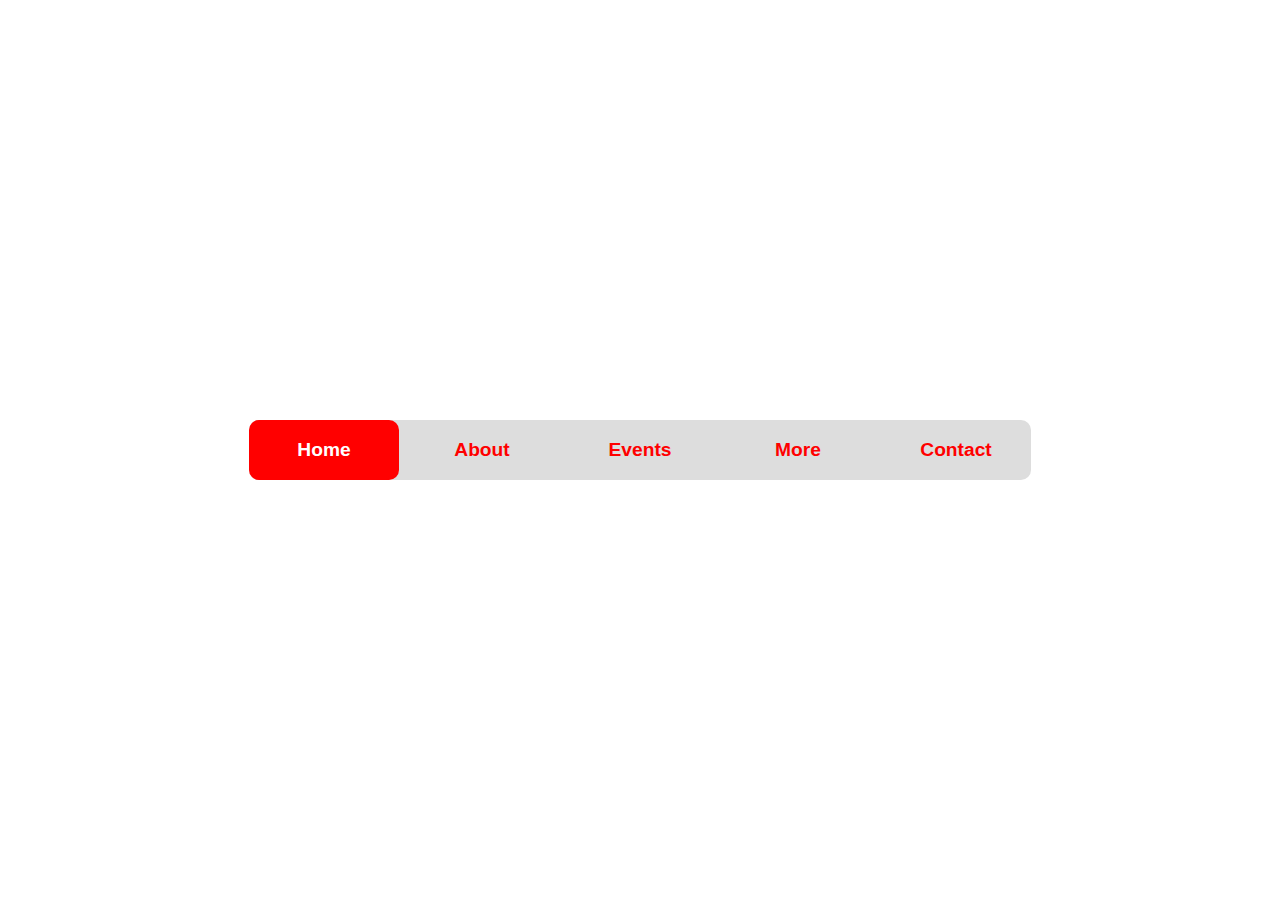
<file: sub_categories/Navigation_sliding.html>
<!DOCTYPE html>
<html lang="en">
  <head>
    <meta charset="UTF-8" />
    <meta name="viewport" content="width=device-width, initial-scale=1.0" />
    <title>Navigation Sliding Animation</title>
    <style>
      * {
        box-sizing: border-box;
        margin: 0;
        padding: 0;
        font-family: "Gill Sans", "Gill Sans MT", Calibri, "Trebuchet MS",
          sans-serif;
      }
      body {
        display: flex;
        align-items: center;
        justify-content: center;
        height: 100vh;
      }
      .container {
        display: flex;
        align-items: center;
        justify-content: center;
      }
      .container nav {
        display: flex;
        flex-direction: row;
        list-style-type: none;
        position: relative;
        background-color: rgb(221, 221, 221);
        border-radius: 10px;
        gap: 8px;
      }
      .container nav li {
        width: 150px;
        height: 60px;
        text-align: center;
        display: flex;
        align-items: center;
        justify-content: center;
        background-color: rgba(221, 221, 221, 0);
        border-radius: 10px;
        color: red;
        font-size: 1.2rem;
        font-weight: 600;
        cursor: pointer;
        z-index: 10;
        transition: all 0.4s cubic-bezier(0.68, -0.55, 0.265, 1.55);
      }
      .container nav li:hover{
        background-color: rgba(0, 0, 0, 0.199);
      }
      .container nav li.clicked {
        background-color: transparent;
        color: white;
      }
      .container nav li.highlight {
        position: absolute;
        top: 0px;
        left: 0px;
        background-color: red;
        z-index: 9;
        transition: all 0.4s cubic-bezier(0.68, -0.55, 0.265, 1.55);
        /* transition-timing-function: cubic-bezier(0, 0, 0, 0); */
      }
      .container nav #l1.clicked ~ .highlight {
        left: 0%;
      }
      .container nav #l2.clicked ~ .highlight {
        left: calc(20% + 5px);
      }
      .container nav #l3.clicked ~ .highlight {
        left: calc(40% + 5px);
      }
      .container nav #l4.clicked ~ .highlight {
        left: calc(60% + 5px);
      }
      .container nav #l5.clicked ~ .highlight {
        left: calc(80% + 5px);
      }

      @media only screen and (max-width: 800px) {
        .container nav li {
          width: 100px;
          height: 45px;
        }
      }
      @media only screen and (max-width: 500px) {
        .container nav li {
          width: 75px;
          height: 30px;
          font-size: 0.9rem;
        }
      }
      @media only screen and (max-width: 400px) {
        .container{
            width: 100%;
        }
        .container nav {
          flex-direction: column;
          width: 90%;
          gap: 4px;
        }
        .container nav li{
            width: 100%;
            height: 50px;
            font-size: 1.2rem;
        }
        .container nav #l1.clicked ~ .highlight {
          left: 0%;
          top: 0%;
        }
        .container nav #l2.clicked ~ .highlight {
          left: 0%;
          top: calc(20% + 4px);
        }
        .container nav #l3.clicked ~ .highlight {
          left: 0%;
          top: calc(40% + 4px);
        }
        .container nav #l4.clicked ~ .highlight {
          left: 0%;
          top: calc(60% + 4px);
        }
        .container nav #l5.clicked ~ .highlight {
          left: 0%;
          top: calc(80% + 4px);
        }
      }
    </style>
  </head>

  <body>
    <div class="container">
      <nav>
        <li
          class="clicked"
          onclick="addClass('clicked', 'l1'); removeClassFromMultipleIds('clicked', 'l2','l3', 'l4', 'l5' )"
          id="l1"
        >
          Home
        </li>
        <li
          onclick="addClass('clicked', 'l2'); removeClassFromMultipleIds('clicked', 'l1','l3', 'l4', 'l5' )"
          id="l2"
        >
          About
        </li>
        <li
          onclick="addClass('clicked', 'l3'); removeClassFromMultipleIds('clicked', 'l2','l1', 'l4', 'l5' )"
          id="l3"
        >
          Events
        </li>
        <li
          onclick="addClass('clicked', 'l4'); removeClassFromMultipleIds('clicked', 'l2','l3', 'l1', 'l5' )"
          id="l4"
        >
          More
        </li>
        <li
          onclick="addClass('clicked', 'l5'); removeClassFromMultipleIds('clicked', 'l2','l3', 'l4', 'l1' )"
          id="l5"
        >
          Contact
        </li>
        <li class="highlight"></li>
      </nav>
    </div>
    <script src="general.js"></script>
  </body>
</html>
</file>
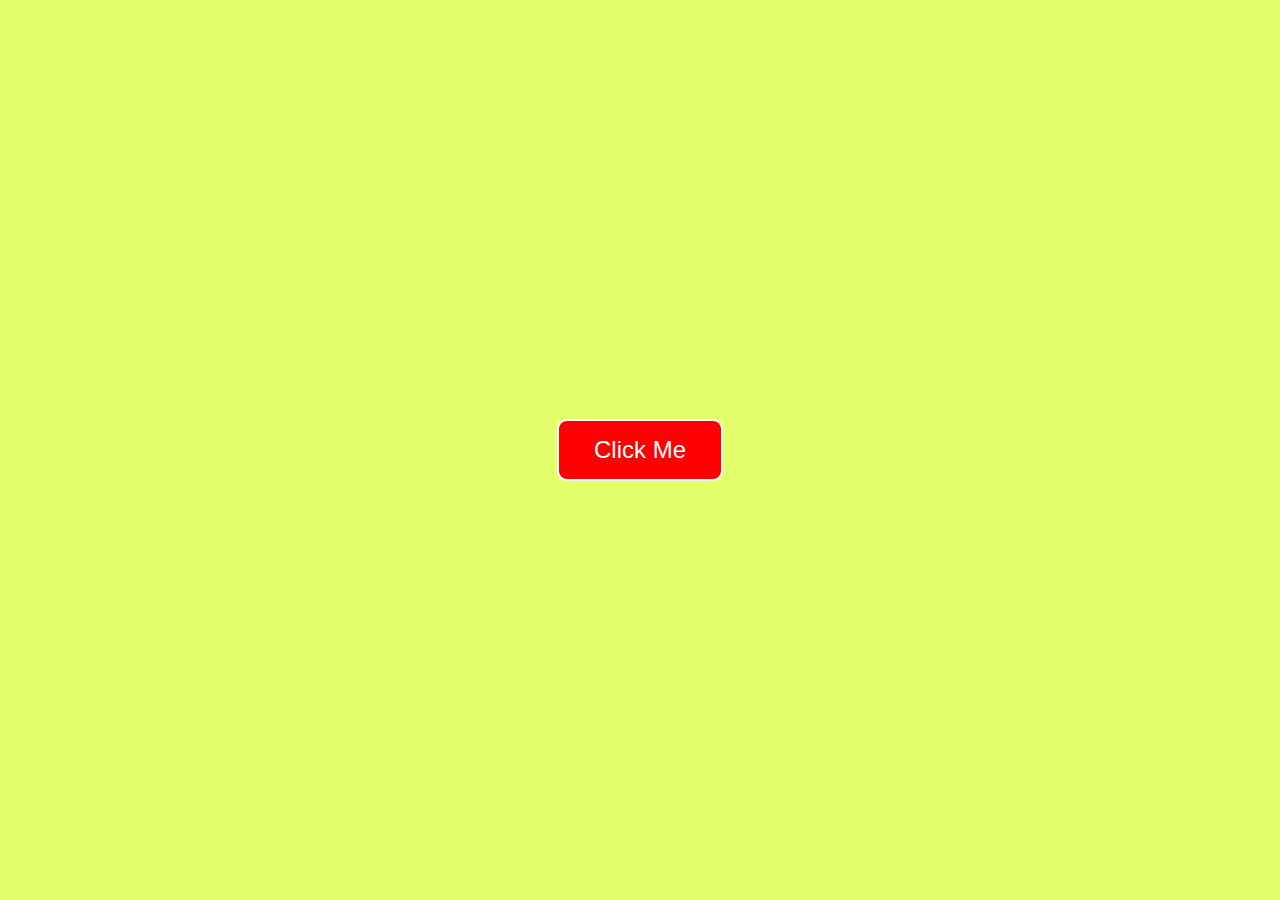
<file: sub_categories/pop_up_box.html>
<!DOCTYPE html>
<html lang="en">
  <head>
    <meta charset="UTF-8" />
    <meta name="viewport" content="width=device-width, initial-scale=1.0" />
    <title>Pop up box</title>
    <style>
      * {
        box-sizing: border-box;
        margin: 0;
        padding: 0;
      }
      body {
        display: flex;
        align-items: center;
        justify-content: center;
        width: 100%;
        height: 100vh;
        background-color: rgba(228, 255, 108, 1);
      }
      .button button {
        padding: 15px 35px;
        font-size: 1.5rem;
        font-family: "Segoe UI", Tahoma, Geneva, Verdana, sans-serif;
        background-color: red;
        color: white;
        border: 2px solid white;
        border-radius: 10px;
        cursor: pointer;
        transition: all 0.2s ease-in-out;
      }
      .button button:hover {
        filter: brightness(80%);
      }
      .pop-up-box {
        display: flex;
        flex-direction: column;
        justify-content: center;
        align-items: center;
        padding: 25px;
        border-radius: 8px;
        border: 2px solid white;
        width: 450px;
        max-width: 90%;
        background-color: white;
        margin-bottom: 50px;
        z-index: 100;
        opacity: 0;
        position: absolute;
        pointer-events: none;
        transition: opacity 0.5s ease;
      }
      .pop-up-box.show {
        pointer-events: all;
        opacity: 100%;
      }
      .pop-up-box .alert-icon {
        display: flex;
        align-items: center;
        justify-content: center;
        color: red;
        font-size: 2.5rem;
        padding: 40px;
        width: 100px;
        height: 100px;
        border: 2px solid red;
        border-radius: 50%;
      }
      .pop-up-box h1 {
        margin-top: 10px;
        font-family: "Segoe UI", Tahoma, Geneva, Verdana, sans-serif;
        font-size: 2.5rem;
      }
      .pop-up-box h2 {
        margin: 10px 0px;
        text-align: center;
        font-size: 1.2rem;
        font-family: "Trebuchet MS", "Lucida Sans Unicode", "Lucida Grande",
          "Lucida Sans", Arial, sans-serif;
      }
      .pop-up-box .pop-up-options {
        display: flex;
        flex-direction: row;
        justify-content: space-around;
        width: 100%;
        margin-top: 15px;
      }
      .pop-up-box .pop-up-options button {
        background-color: red;
        padding: 10px 20px;
        border: none;
        border-radius: 6px;
        width: 140px;
        color: white;
        cursor: pointer;
        font-size: 1.2rem;
        font-family: "Trebuchet MS", "Lucida Sans Unicode", "Lucida Grande",
          "Lucida Sans", Arial, sans-serif;
        transition: all 0.3s ease;
      }
      .pop-up-box .pop-up-options button:hover {
        filter: brightness(0.8);
      }
      
      @media only screen and (max-width: 425px){
        .pop-up-box .pop-up-options button{
            width: 120px;
            font-size: 1rem;
            padding: 7px;
        }
      }
    </style>
  </head>
  <body>
    <div class="button">
      <button onclick="addClass('show', 'pop-up-box')">Click Me</button>
    </div>
    <div class="pop-up-box" id="pop-up-box">
      <div class="alert-icon">!</div>
      <h1>Confirm</h1>
      <h2>Are you sure you want to permanently delete this item</h2>
      <div class="pop-up-options">
        <button onclick="removeClass('show','pop-up-box')">Yes, Delete</button>
        <button onclick="removeClass('show','pop-up-box')">Cancel</button>
      </div>
    </div>
    <script src="general.js"></script>
  </body>
</html>
</file>
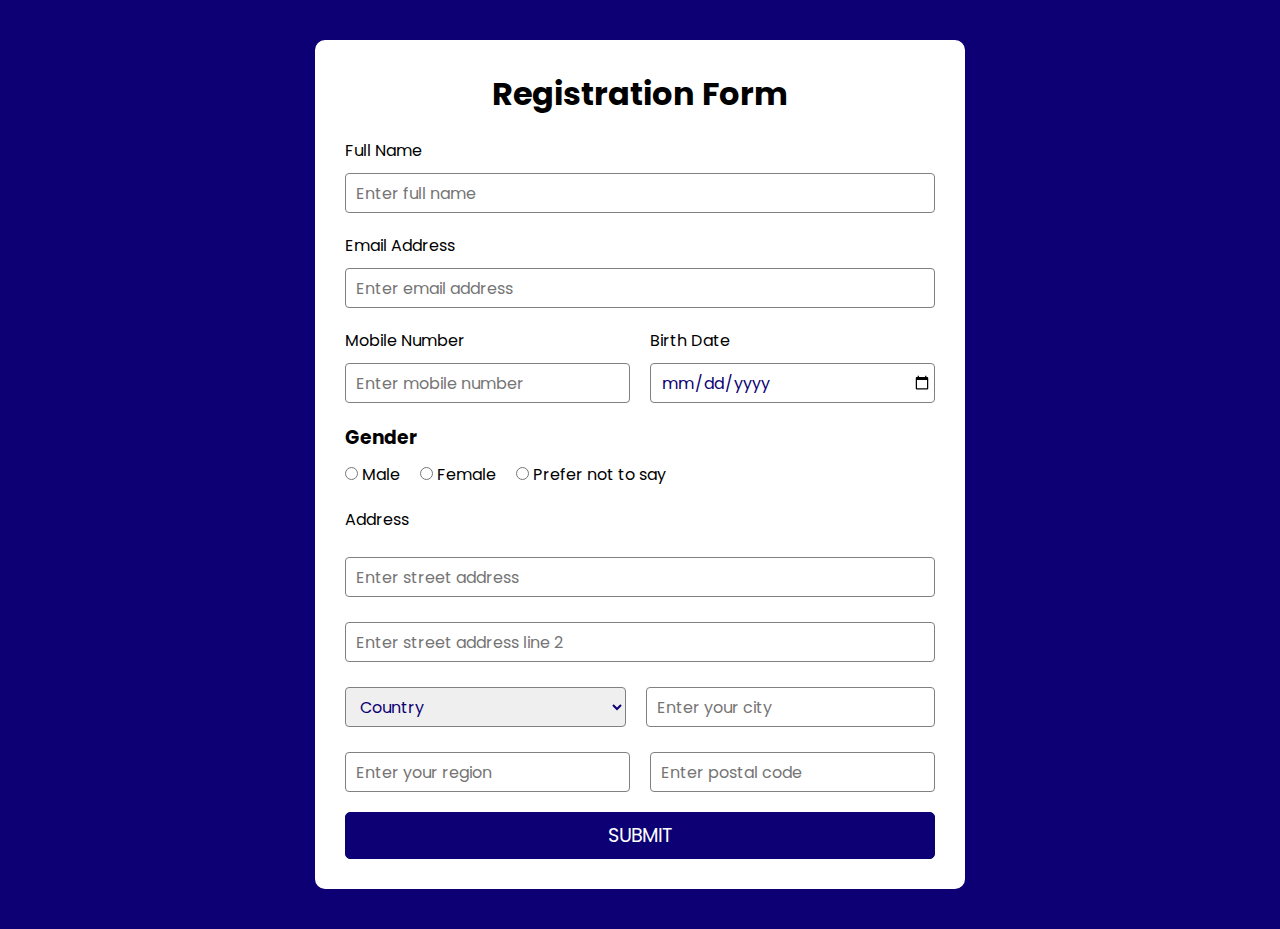
<file: sub_categories/registration_form.html>
<!DOCTYPE html>
<html lang="en">
  <head>
    <meta charset="UTF-8" />
    <meta name="viewport" content="width=device-width, initial-scale=1.0" />
    <title>Registration Form</title>
    <style>
      @import url("https://fonts.googleapis.com/css2?family=Poppins:wght@200;300;400;500;600&display=swap");
      * {
        box-sizing: border-box;
        padding: 0;
        margin: 0;
        font-family: "Poppins", sans-serif;
      }
      body {
        display: flex;
        align-items: center;
        justify-content: center;
        background-color: rgb(12, 0, 116);
        overflow-x: hidden;
      }
      .container {
        width: 100%;
        max-width: 650px;
        background-color: white;
        padding: 30px;
        border-radius: 10px;
        margin: 40px;
      }
      form {
        display: flex;
        flex-direction: column;
        gap: 20px;
        width: 100%;
        justify-content: center;
        align-items: center;
      }
      form h2 {
        font-size: 2rem;
      }
      form .input-box {
        display: flex;
        flex-direction: column;
        width: 100%;
        gap: 10px;
      }
      form .input-box input,
      form .select-box select {
        font-size: 1rem;
        height: 40px;
        padding: 2px;
        padding-left: 10px;
        outline: none;
        
        width: 100%;
        border: 1px solid gray;
        border-radius: 4px;
        color:  rgb(12, 0, 116);
      }
      form .column {
        display: flex;
        flex-direction: row;
        width: 100%;
        justify-content: space-between;
        gap: 20px;
      }
      form .select-box {
        width: 100%;
      }
      form .gender-box {
        display: flex;
        flex-direction: column;
        width: 100%;
        gap: 10px;
      }
      form .gender-option {
        display: flex;
        flex-direction: row;
        flex-wrap: wrap;
        width: 100%;
        gap: 20px;
      }
      form .gender-option input {
        accent-color:  rgb(12, 0, 116);
      }
      form .address {
        gap: 25px;
      }
      button.submit {
        width: 100%;
        padding: 8px;
        font-size: 1.2rem;
        text-transform: uppercase;
        border: 1px solid rgb(12, 0, 116);
        border-radius: 5px;
        outline: none;
        background-color: rgb(12, 0, 116);
        color: rgb(255, 255, 255);
        cursor: pointer;
        transition: all 0.2s linear;
      }
      button.submit:hover{
        filter: brightness(0.9);
      }

      @media only screen and (max-width:600px){
        form .column{
          flex-direction: column;
        }
        .container{
          margin: 10px;
        }
      }
    </style>
  </head>
  <body>
    <div class="container">
      <form action="#">
        <h2>Registration Form</h2>
        <div class="input-box">
          <label>Full Name</label>
          <input type="text" placeholder="Enter full name" required />
        </div>
        <div class="input-box">
          <label>Email Address</label>
          <input type="text" placeholder="Enter email address" required />
        </div>
        <div class="column">
          <div class="input-box">
            <label>Mobile Number</label>
            <input type="number" placeholder="Enter mobile number" required />
          </div>

          <div class="input-box">
            <label>Birth Date</label>
            <input type="date" required />
          </div>
        </div>

        <div class="gender-box">
          <h3>Gender</h3>

          <div class="gender-option">
            <div class="gender">
              <input type="radio" id="check-male" name="gender" />
              <label for="check-male">Male</label>
            </div>

            <div class="gender">
              <input type="radio" id="check-female" name="gender" />
              <label for="check-female">Female</label>
            </div>

            <div class="gender">
              <input type="radio" id="check-other" name="gender" />
              <label for="check-other">Prefer not to say</label>
            </div>
          </div>
        </div>
        <div class="input-box address">
          <label>Address</label>
          <input type="text" placeholder="Enter street address" required />
          <input
            type="text"
            placeholder="Enter street address line 2"
            required
          />

          <div class="column">
            <div class="select-box">
              <select>
                <option hidden>Country</option>
                <option>Nigeria</option>
                <option>America</option>
                <option>England</option>
                <option>Canada</option>
              </select>
            </div>

            <input type="text" placeholder="Enter your city" required />
          </div>

          <div class="column">
            <input type="text" placeholder="Enter your region" required />
            <input type="number" placeholder="Enter postal code" required />
          </div>
        </div>
        <button class="submit" type="submit">Submit</button>
      </form>
    </div>
  </body>
</html>
</file>
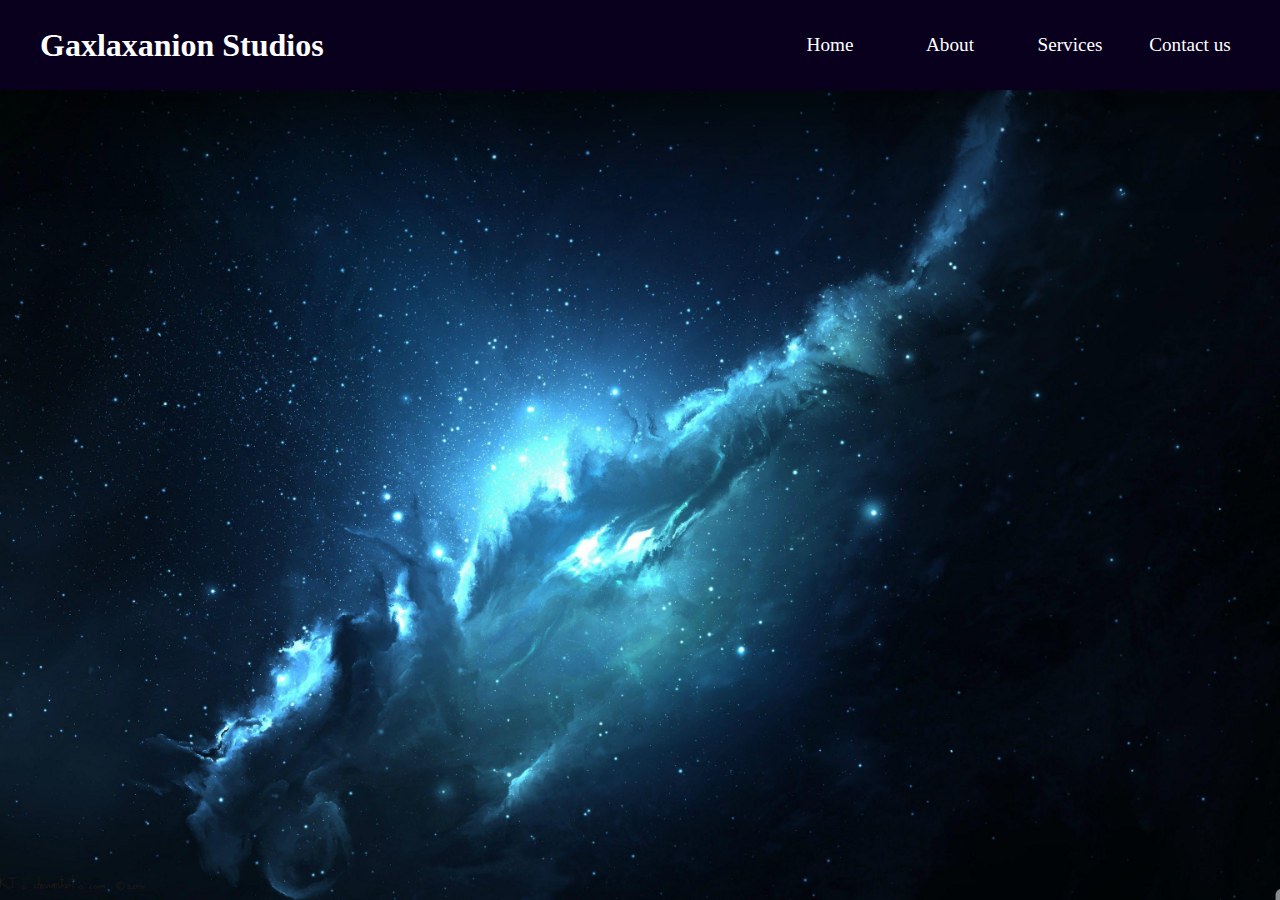
<file: sub_categories/simple_website.html>
<!DOCTYPE html>
<html lang="en">
  <head>
    <meta charset="UTF-8" />
    <meta name="viewport" content="width=device-width, initial-scale=1.0" />
    <title>Simple Website</title>
    <style>
      * {
        box-sizing: border-box;
        margin: 0;
        padding: 0;
        font-family: Cambria, Cochin, Georgia, Times, "Times New Roman", serif;
      }
      body {
        display: flex;
        flex-direction: column;
        width: 100%;
        overflow: hidden;
      }
      .overlay {
        position: fixed;
        width: 100%;
        height: 100%;
        top: 0;
        left: 0;
        z-index: 100;
        pointer-events: none;
        background: rgba(0, 0, 0, 0);
      }
      header {
        display: flex;
        flex-direction: column;
        width: 100%;
        height: 100vh;
        background-image: url(/images/image-blue-stars.jpg);
        background-size: cover;
        background-position: center;
        background-repeat: no-repeat;
      }
      .head-nav {
        display: flex;
        flex-direction: row;
        align-items: center;
        justify-content: space-between;
        padding: 25px 40px;
        box-shadow: 0px 1px 100px 0px;
        background-color: rgb(9, 0, 29);
      }
      .head-nav h1 {
        color: white;
      }
      .head-nav h1.mobile-h1 {
        display: none;
      }
      .head-nav ul.navigation {
        display: flex;
        flex-direction: row;
        gap: 20px;
        list-style-type: none;
      }
      .head-nav ul.navigation li.cancel {
        display: none;
      }
      .head-nav ul.navigation li {
        position: relative;
        font-size: 1.2rem;
        color: white;
        width: 100px;
        height: 40px;
        display: flex;
        align-items: center;
        justify-content: center;
        border-radius: 5px;
        cursor: pointer;
        transition: all 0.3s ease-in;
      }
      .head-nav ul.navigation li::before {
        content: "";
        position: absolute;
        top: 50%;
        left: 50%;
        transform: translate(-50%, -50%);
        width: 100px;
        height: 40px;
        padding: 4px;
        border-radius: 5px;
        transition: all 0.1s linear;
        border: 0px solid white;
      }
      .head-nav ul.navigation li:hover::before {
        border: 2px solid white;
      }
      .head-nav ul.navigation li.clicked {
        color: rgb(9, 0, 29);
        background-color: white;
      }
      .head-nav .harmburger {
        display: none;
      }
      @media only screen and (max-width: 950px) {
        .head-nav {
          padding: 20px;
        }
        .head-nav ul.navigation li {
          width: 80px;
          font-size: 1.05rem;
        }
      }
      @media only screen and (max-width: 768px) {
        .head-nav ul.navigation {
          display: none;
        }
        .overlay.show {
          background: rgba(0, 0, 0, 0.6);
        }
        .head-nav ul.navigation.show {
          display: flex;
          flex-direction: column;
          align-items: center;
          gap: 5px;
          z-index: 101;
          position: fixed;
          top: 0;
          right: 0;
          width: 250px;
          height: 100vh;
          padding: 30px 0px;
          background-color: rgba(255, 255, 255, 0.1);
          backdrop-filter: blur(15px);
          filter: brightness(2.5);
          box-shadow: -2px 20px 100px 5px;
        }
        .head-nav ul.navigation li {
          width: 100%;
          border-radius: 0px;
          height: 50px;
          justify-content: left;
          padding-left: 35px;
          border: 1px solid rgba(255, 255, 255, 0);
        }
        .head-nav ul.navigation li:hover {
          border: 1px solid white;
        }
        .head-nav ul.navigation li.cancel {
          display: flex;
          justify-content: right;
          align-items: center;
          padding: 0px 30px;
          margin-bottom: 20px;
        }
        .head-nav ul.navigation li.cancel img {
          width: 30px;
          height: 30px;
        }
        .head-nav ul.navigation li:hover::before {
          display: none;
        }
        .head-nav .harmburger {
          display: flex;
          align-items: center;
          justify-content: center;
          cursor: pointer;
        }
      }
      @media only screen and (max-width: 425px) {
        .head-nav h1.desktop-h1 {
          display: none;
        }
        .head-nav h1.mobile-h1 {
          display: block;
        }
      }
    </style>
  </head>
  <body id="body">
    <div class="overlay" id="overlay"></div>
    <header>
      <div class="head-nav">
        <h1 class="desktop-h1">Gaxlaxanion Studios</h1>
        <h1 class="mobile-h1">GXU Studios</h1>
        <ul class="navigation" id="nav-menu">
          <li
            class="cancel"
            onclick="removeClass('show','nav-menu'); removeClass('show','overlay')"
          >
            <img src="/images/cancel.svg" alt="" />
          </li>
          <li
            onclick="toggleClass('clicked','nav1'); removeClassFromMultipleIds('clicked','nav2','nav3','nav4')"
            id="nav1"
          >
            Home
          </li>
          <li
            onclick="toggleClass('clicked','nav2'); removeClassFromMultipleIds('clicked','nav1','nav3','nav4')"
            id="nav2"
          >
            About
          </li>
          <li
            onclick="toggleClass('clicked','nav3'); removeClassFromMultipleIds('clicked','nav2','nav1','nav4')"
            id="nav3"
          >
            Services
          </li>
          <li
            onclick="toggleClass('clicked','nav4'); removeClassFromMultipleIds('clicked','nav2','nav3','nav1')"
            id="nav4"
          >
            Contact us
          </li>
        </ul>
        <div
          class="harmburger"
          onclick="addClass('show','nav-menu'); addClass('show','overlay')"
        >
          <img src="/images/hamburger.svg" alt="" />
        </div>
      </div>
    </header>

    <script src="general.js"></script>
  </body>
</html>
</file>
<file: style.css>
* {
  margin: 0px;
  padding: 0;
  box-sizing: border-box;
  transition: all 0.4s linear;
}
body {
  display: flex;
  flex-direction: column;
  font-family: "Lucida Sans", "Lucida Sans Regular", "Lucida Grande",
    "Lucida Sans Unicode", Geneva, Verdana, sans-serif;
  width: 100%;
  overflow-x: hidden;
  background-color: rgb(25, 25, 34);
}
header {
  width: 100%;
  padding: 30px;
  background-color: rgb(25, 25, 34);
  border-bottom: 2px solid black;
}
header .title {
  display: flex;
  flex-direction: row;
  width: 100%;
  padding: 0px 20px;
}
header .title h1 {
  color: white;
}
main {
  display: flex;
  flex-direction: column;
  justify-content: center;
  align-items: center;
  width: 100%;
}
main .projects {
  display: grid;
  grid-template-columns: 1fr 1fr 1fr;
  gap: 60px;
  padding: 40px;
  width: 100%;
  max-width: 1200px;
}
main .projects .project_item {
  display: flex;
  flex-direction: column;
  align-items: center;
  justify-content: center;
  width: 100%;
  border-radius: 30px;
}
main .projects .project_item .project_display {
  display: flex;
  flex-direction: column;
  align-items: center;
  justify-content: center;
  height: 180px;
  width: 100%;
  border-radius: 30px 30px 0px 0px;
}
main .projects .project_item img{
  width: 60%;
}
main .projects .project_item img.reg-form{
  width: 40%;
}
main .projects .project_item .project_description {
  display: flex;
  flex-direction: row;
  justify-content: space-between;
  align-items: center;
  height: 90px;
  padding: 0px 20px;
  width: 100%;
  background-color: #042e53;
  border-radius: 0px 0px 30px 30px;
}
main .projects .project_item .project_description p {
  font-size: 1rem;
  color: white;
  width: 60%;
}
main .projects .project_item .project_description button {
  width: 100px;
  padding: 5px;
  font-size: 1rem;
  background-color: rgba(255, 255, 255, 0);
  border-radius: 5px;
  border: 1px solid white;
  cursor: pointer;
  transition: all 0.3s linear;
}
main .projects .project_item .project_description button a {
  text-decoration: none;
  color: white;
}
main .projects .project_item .project_description button:hover {
  background-color: rgba(36, 33, 33, 0.5);
}

@media only screen and (max-width: 1024px) {
  main .projects{
      grid-template-columns: 1fr 1fr;
      max-width: 800px;

  }
}
@media only screen and (max-width: 600px) {
  main .projects{
      grid-template-columns: 1fr;
      max-width: 600px;

  }
}
</file>
